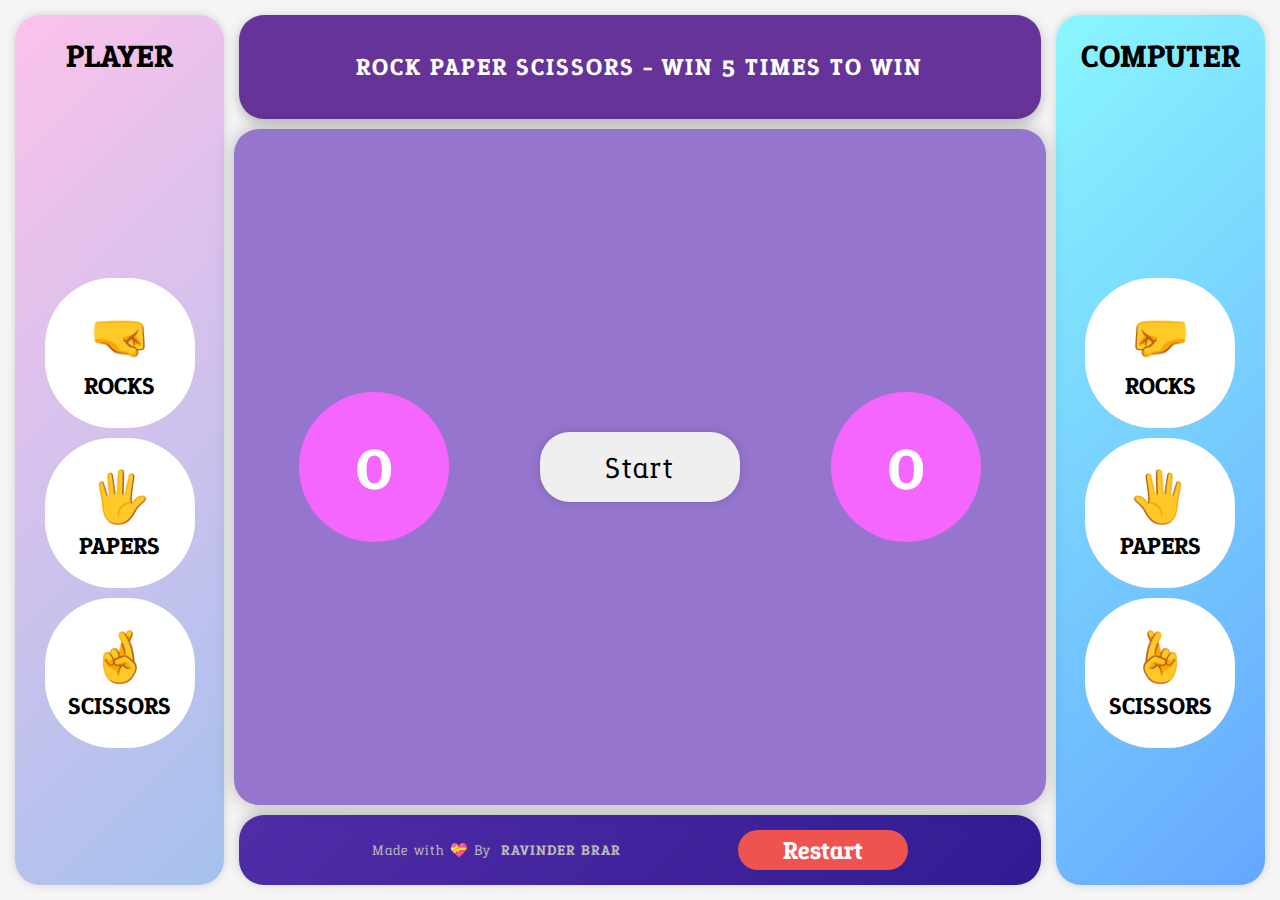
<file: index.html>
<!DOCTYPE html>
<html lang="en">
    <head>
        <meta charset="UTF-8">
        <meta name="viewport" content="width=device-width, initial-scale=1.0">
        <title>RPS - ROCK PAPER SCISSORS</title>
        <link rel="stylesheet" href="style.css">
    </head>
    <body>

        <div class="parent">
            <div class="navbar">
                <h1>ROCK PAPER SCISSORS - Win 5 Times to Win</h1>
            </div>
            <div class="left-section">
                <h1>PLAYER</h1>
                <div id="player-win" class="star">
                    <p>🌟</p>
                </div>
                <div class="buttons">
                    <button class="rock left player" id="p-rock">
                        <p>🤜</p>
                        <p>ROCKS</p>
                    </button>
                    <button class="paper left player" id="p-paper">
                        <p>🖐️</p>
                        <p>PAPERS</p>
                    </button>
                    <button class="Scissor left player active" id="p-scissor">
                        <p>🤞</p>
                        <p>SCISSORS</p>
                    </button>
                </div>
            </div>

            <!-- main game board -->
            <div class="middle-section" id="middle-section">
                <div class="player-score">
                    <div class="score">
                        <p id="player-score">0</p>

                    </div>
                </div>
                <div class="middle">
                    <div class="start-disc">
                        <button id="start-btn">Start</button>
                    </div>
                </div>
                <div class="computer-score">
                    <div class="score">

                        <p id="computer-score">0</p>
                    </div>
                </div>

            </div>

            <!-- computers section -->
            <div class="right-section">
                <h1>COMPUTER</h1>
                <div id="computer-win" class="star">
                    <p>🌟</p>
                </div>
                <div class="buttons">
                    <div class="rock right computer" id="c-rock">
                        <p>🤜</p>
                        <p>ROCKS</p>
                    </div>
                    <div class="paper right computer" id="c-paper">
                        <p>🖐️</p>
                        <p>PAPERS</p>
                    </div>
                    <div class="Scissor right computer" id="c-scissor">
                        <p>🤞</p>
                        <p>SCISSORS</p>
                    </div>
                </div>
            </div>

            <!-- footer -->
            <div class="footer">
                <div class="cc">
                    <p>Made with 💝 By &nbsp</p>
                    <p> RAVINDER BRAR</p>
                </div>

                <button id="restart">Restart</button>
            </div>
        </div>

        <!-- javascript -->
        <script src="script.js"></script>
    </body>
</html>
</file>
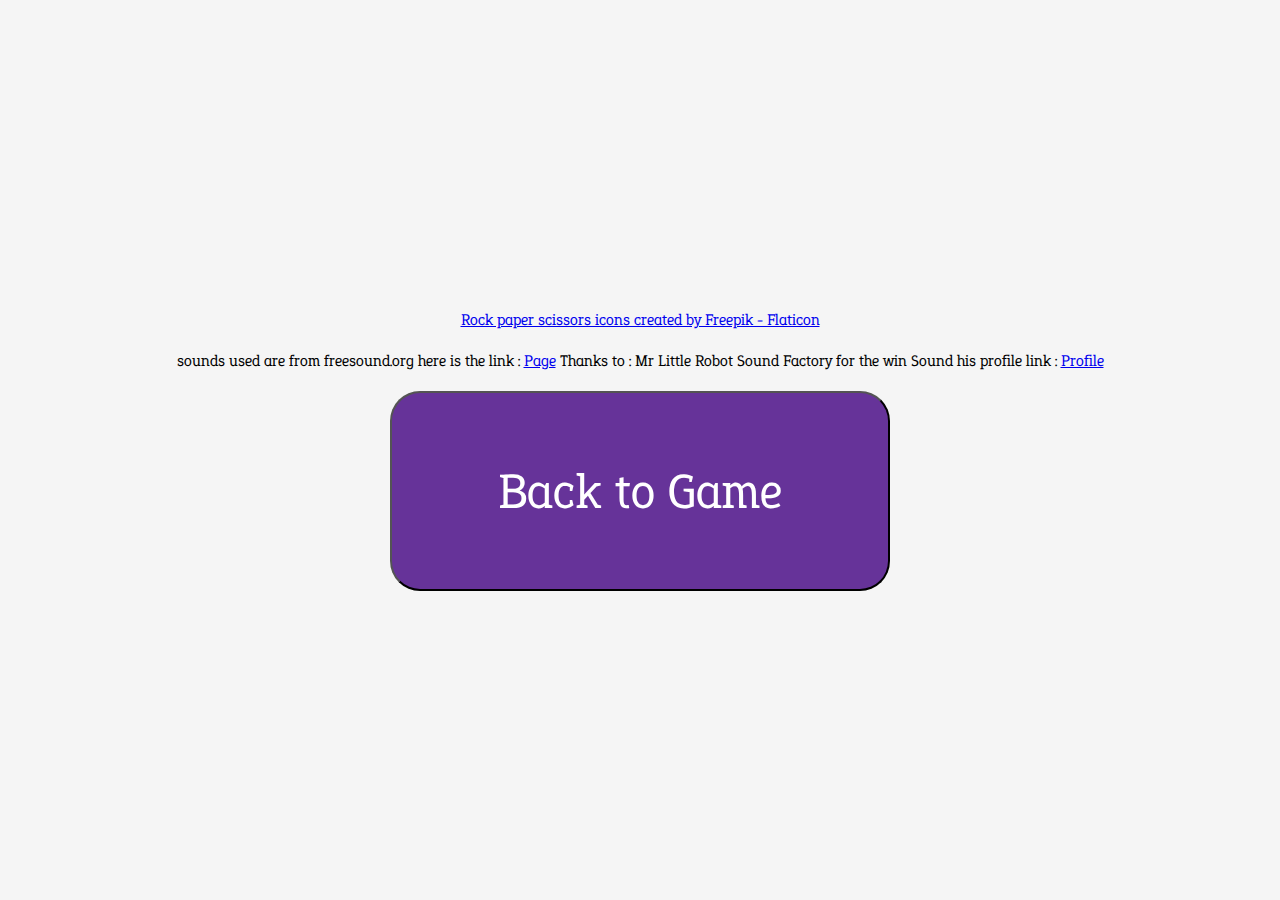
<file: credits.html>
<!DOCTYPE html>
<html lang="en">
    <head>
        <meta charset="UTF-8">
        <meta name="viewport" content="width=device-width, initial-scale=1.0">
        <title>Credits</title>
        <link rel="stylesheet" href="style.css">
    </head>
    <style>
        body{
            display: flex;
            flex-direction: column;
            align-items: center;
            justify-content: center;
            gap: 20px;
        }
        button{
            width: 500px;
            height: 200px;
            border-radius: 30px;
            background-color: rebeccapurple;
            color: white;
            font-size: 50px;
        }
    </style>
    <body>
        <div>
            <a href="https://www.flaticon.com/free-icons/rock-paper-scissors"
                title="rock paper scissors icons">Rock paper scissors icons
                created
                by Freepik - Flaticon</a>
        </div>

        <div>

            <p>sounds used are from freesound.org here is the link :
                <a
                    href="https://freesound.org/people/LittleRobotSoundFactory/sounds/274177/">Page</a>
                Thanks to : Mr Little Robot Sound Factory for the win Sound
                his
                profile link :
                <a
                    href="https://freesound.org/people/LittleRobotSoundFactory/">Profile</a></p>

        </div>
        <a href="index.html">

            <button id="back">Back to Game</button>
        </a>
    </body>
</html>
</file>
<file: style.css>
@import url('https://fonts.googleapis.com/css2?family=Epunda+Slab:ital,wght@0,300..900;1,300..900&display=swap');

* {
    margin: 0;
    padding: 0;
    box-sizing: border-box;
    font-family: 'Epunda Slab', serif;
}

html,
body {
    height: 100%;
    width: 100%;
    margin: 0;
    overflow: hidden;
    /* prevent scrollbars on any device */
    background-color: #f5f5f5;
}

/* GRID CONTAINER */
.parent {
    display: grid;
    grid-template-columns: 0.8fr repeat(3, 1fr) 0.8fr;
    grid-template-rows: 0.5fr repeat(3, 1fr) 0.3fr;
    width: 100%;
    height: 100dvh;
    /* dynamic viewport height (safe for mobile) */
    padding: 10px;
}

/* NAVBAR */
.navbar {
    grid-area: 1 / 2 / 2 / 5;
    background-color: rebeccapurple;
    border-radius: 25px;
    display: flex;
    align-items: center;
    justify-content: center;
    margin: 5px 10px;
    box-shadow: 0 4px 12px rgba(0, 0, 0, 0.25);
}

.navbar h1 {
    color: white;
    font-weight: bold;
    letter-spacing: 2px;
    text-transform: uppercase;
    font-size: 1.5rem;
}

/* LEFT SECTION (Player) */
.left-section {
    grid-area: 1 / 1 / 6 / 2;
    background: linear-gradient(135deg, #fbc2eb, #a6c1ee);
    border-radius: 25px;
    margin: 5px;
    box-shadow: 0 0px 10px rgba(0, 0, 0, 0.15);
    padding: 20px;

    display: flex;
    flex-direction: column;
    align-items: center;
}

/* RIGHT SECTION (Computer) */
.right-section {
    grid-area: 1 / 5 / 6 / 6;
    background: linear-gradient(135deg, #89f7fe, #66a6ff);
    border-radius: 25px;
    margin: 5px;
    box-shadow: 0 0px 10px rgba(0, 0, 0, 0.15);
    padding: 20px;

    display: flex;
    flex-direction: column;
    align-items: center;
}

/* FOOTER */
.footer {
    grid-area: 5 / 2 / 6 / 5;
    background: linear-gradient(135deg, #512da8, #311b92);
    border-radius: 25px;
    margin: 5px 10px;
    padding: 15px;
    color: white;
    text-align: center;
    font-size: 0.9rem;
    letter-spacing: 1px;
    box-shadow: 0 -3px 12px rgba(0, 0, 0, 0.2);
    display: flex;
    align-items: center;
    justify-content: space-evenly;
}

.cc {
    display: flex;
    align-items: center;
    justify-content: center;
}

.cc p {
    color: rgb(185, 185, 185);
}

.cc :nth-child(2) {
    font-weight: bolder;
}

/* UTILITIES */
h1,
h2,
h3,
p {
    margin: 0;
}

.buttons {
    display: flex;
    align-items: center;
    justify-content: center;
    flex-direction: column;
    gap: 10px;
    height: 100%;
}

.buttons button,
.computer {
    width: 150px;
    height: 150px;
    border-radius: 45%;
    cursor: pointer;
    border: none;
    font-size: x-large;
    font-weight: bolder;
    background-color: white;
    transition: all 0.2s ease;
}

.buttons button :nth-child(1),
.computer :nth-child(1) {
    font-size: 50px;
}

.buttons button:hover {
    background-color: rgb(242, 241, 241);
    transform: scale(1.05);
}

.right :nth-child(1) {
    transform: rotateY(180deg);
}

.computer {
    display: flex;
    flex-direction: column;
    align-items: center;
    justify-content: center;
    cursor: default;
}

/* MIDDLE SECTION (Game) */
.middle-section {
    grid-area: 2 / 2 / 5 / 5;
    background-color: #9575cd;
    border-radius: 25px;
    margin: 5px;
    padding: 20px;
    box-shadow: 0 0px 20px rgba(0, 0, 0, 0.25);
    display: grid;
    grid-template-areas: 'left middle right';
    align-items: center;
    position: relative;
    /* for overlay flashes */
    overflow: hidden;
}

/* START DISC */
.start-disc {
    grid-area: 'middle';
    width: 100%;
    height: 100%;
    display: flex;
    align-items: center;
    justify-content: center;
    flex-direction: column;
    gap: 10px;
    transition: transform 0.6s ease, opacity 0.6s ease;
}

.start-disc p {
    text-align: center;
    font-size: 30px;
    color: whitesmoke;
}

#start-btn {
    width: 200px;
    height: 70px;
    border-radius: 30px;
    border: none;
    cursor: pointer;
    font-size: 30px;
    box-shadow: 0px 0px 10px rgba(0, 0, 0, 0.15);
    transition: all 0.3s ease;
    letter-spacing: 2px;
}

#start-btn:hover {
    box-shadow: 0px 0px 11px rgba(0, 0, 0, 0.4);
    font-size: 34px;
}

/* Shrink and fade */
.start-disc.shrink {
    transform: scale(0);
    opacity: 0;
    pointer-events: none;
}

.star {
    width: 100%;
    height: 100px;
    display: flex;
    align-items: center;
    justify-content: center;
}

.star p {
    font-size: 50px;
    background-color: #311b92;
    border-radius: 50%;
    text-align: center;
    width: 80px;
    height: 80px;
    display: flex;
    align-items: center;
    justify-content: center;
}

#player-win,
#computer-win {
    visibility: hidden;
    /* hidden by default */
}

#player-win.visible {
    visibility: visible;
}

#computer-win.visible {
    visibility: visible;
}

.player-score {
    grid-area: 'left';
    display: flex;
    align-items: center;
    justify-content: center;
}

.score {
    width: 150px;
    height: 150px;
    display: flex;
    align-items: center;
    justify-content: center;
    background-color: #f566ff;
    border-radius: 50%;
}

.middle {
    grid-area: 'middle';
    display: flex;
    align-items: center;
    justify-content: center;
    flex-direction: column;
    height: 100%;
    /* background-color: #311b92; */
}

button {
    cursor: pointer;
}

.player-score p,
.computer-score p {
    font-size: 65px;
    color: white;
    font-weight: bolder;
}

.computer-score {
    grid-area: 'right';
    display: flex;
    align-items: center;
    justify-content: center;
}

/* ------------------
   ANIMATIONS & FEEDBACK
   (ADDED: preserve your classes and footer)
------------------ */

/* --- Bounce animation (CLASS NAME: .bounce) --- */
.bounce {
    animation: bounce 0.3s ease;
}

@keyframes bounce {
    0% {
        transform: scale(1);
    }

    30% {
        transform: scale(1.2);
    }

    50% {
        transform: scale(0.9);
    }

    100% {
        transform: scale(1);
    }
}

/* --- Score pop animation (CLASS NAME: .score-bounce) --- */
.score-bounce {
    animation: scorePop 0.35s ease;
}

@keyframes scorePop {
    0% {
        transform: scale(1);
    }

    40% {
        transform: scale(1.35);
    }

    100% {
        transform: scale(1);
    }
}

/* ------------------------
   Flash overlay (no lag, fades out)
   applied to .middle-section via JS classes:
   .flash-win, .flash-lose, .flash-draw
------------------------ */

.middle-section::after {
    content: "";
    position: absolute;
    inset: 0;
    opacity: 0;
    pointer-events: none;
}

/* keep base purple intact; overlay will fade out quickly */
.middle-section.flash-win::after {
    background: linear-gradient(135deg, #4caf50, #81c784);
    animation: overlayFade 0.5s forwards;
}

.middle-section.flash-lose::after {
    background: linear-gradient(135deg, #e53935, #ef5350);
    animation: overlayFade 0.5s forwards;
}

.middle-section.flash-draw::after {
    background: linear-gradient(135deg, #fbc02d, #fff176);
    animation: overlayFade 0.5s forwards;
}

@keyframes overlayFade {
    0% {
        opacity: 0.9;
    }

    70% {
        opacity: 0.2;
    }

    100% {
        opacity: 0;
    }
}

#restart {
    width: 170px;
    font-size: 25px;
    height: 40px;
    border-radius: 20px;
    outline: none;
    border: none;
    color: white;
    font-weight: bold;
    background-color: #ef5350;
}




/*  asa */
.end-message {
    position: absolute;
    top: 40%;
    left: 50%;
    transform: translate(-50%, -50%);
    background: rgba(49, 27, 146, 0.9);
    color: white;
    padding: 20px 40px;
    border-radius: 20px;
    font-size: 2rem;
    font-weight: bold;
    text-align: center;
    z-index: 10;
    box-shadow: 0 0 20px rgba(0, 0, 0, 0.4);
}

@keyframes pulse {

    0%,
    100% {
        transform: scale(1.2);
    }

    50% {
        transform: scale(1.5);
    }
}

.restart-pulse {
    animation: pulse 0.8s infinite;
}

@keyframes shake {
    0% {
        transform: translate(0, 0);
    }

    25% {
        transform: translate(-5px, 0);
    }

    50% {
        transform: translate(5px, 0);
    }

    75% {
        transform: translate(-5px, 0);
    }

    100% {
        transform: translate(0, 0);
    }
}

.shake {
    animation: shake 0.3s;
}



.credits{
    width: 35px;
    font-size: 10px;
    height: 20px;
    flex: 0.1;
}
</file>
